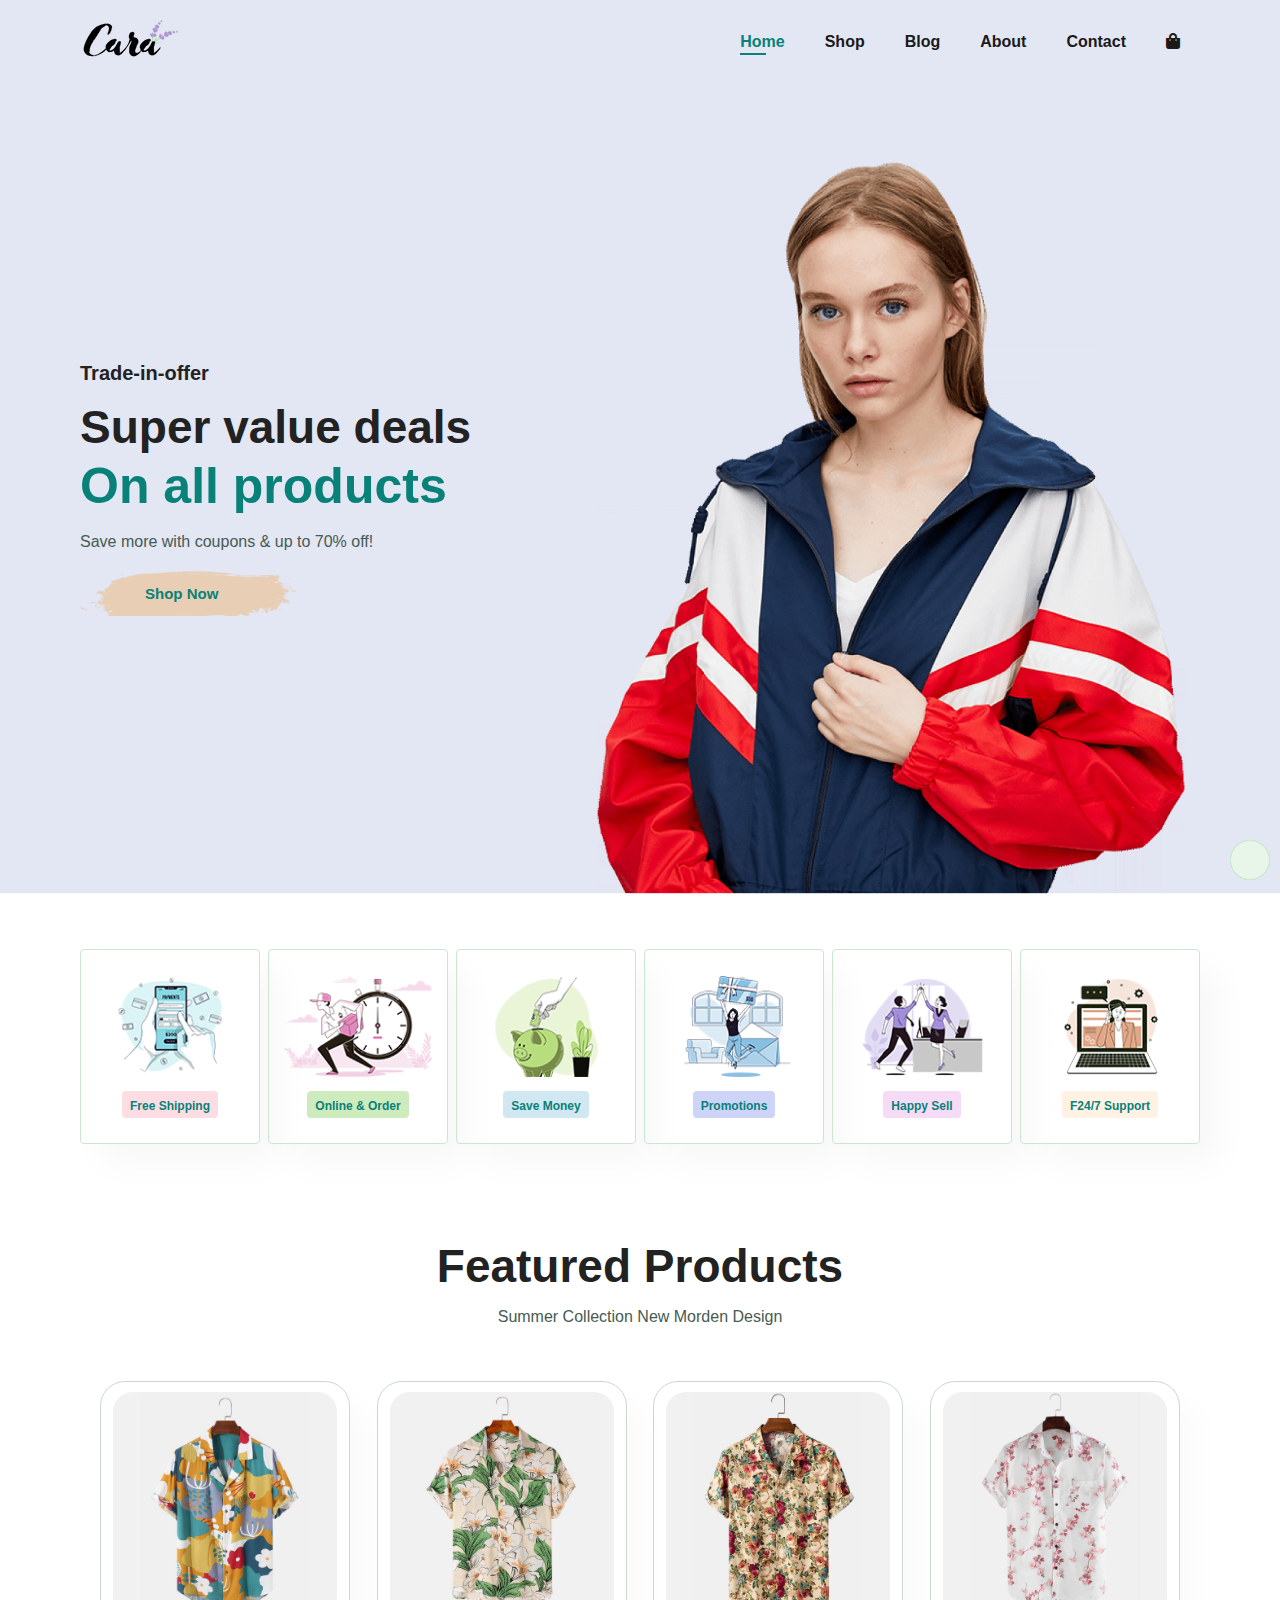
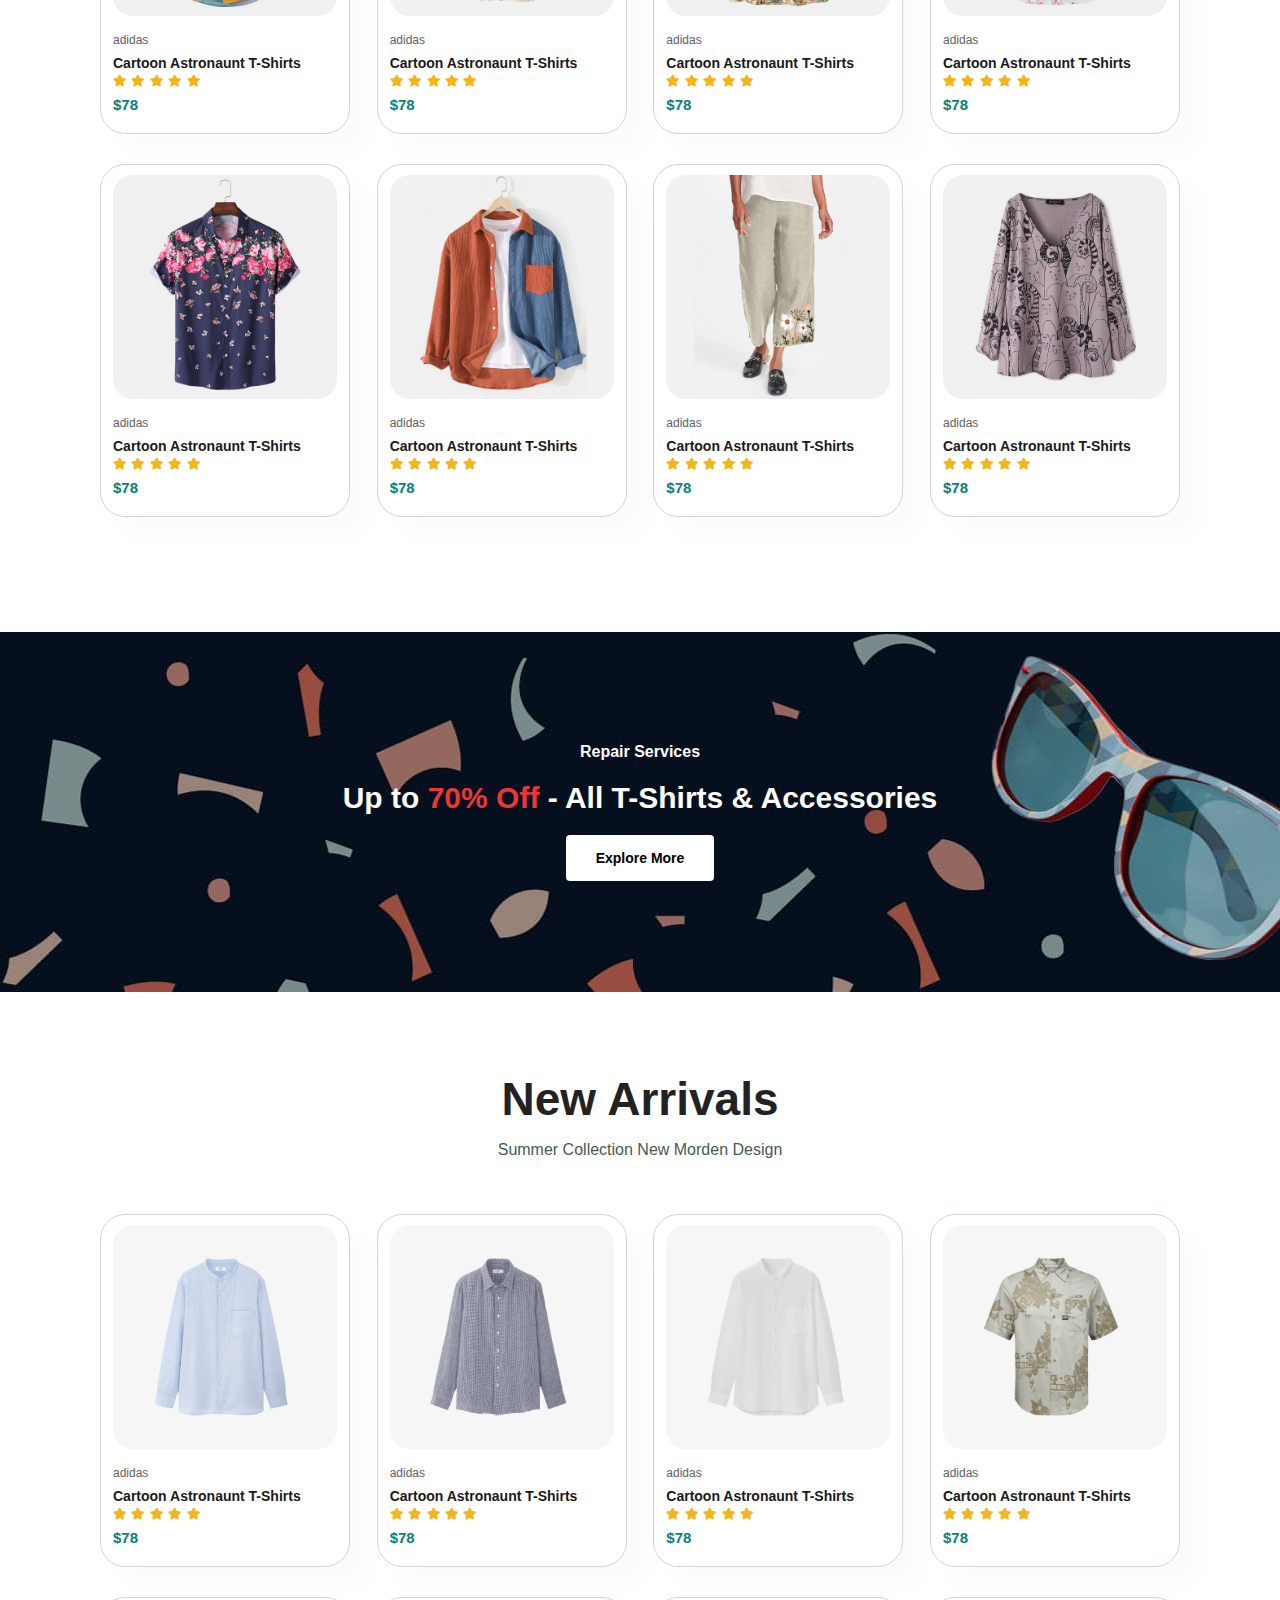
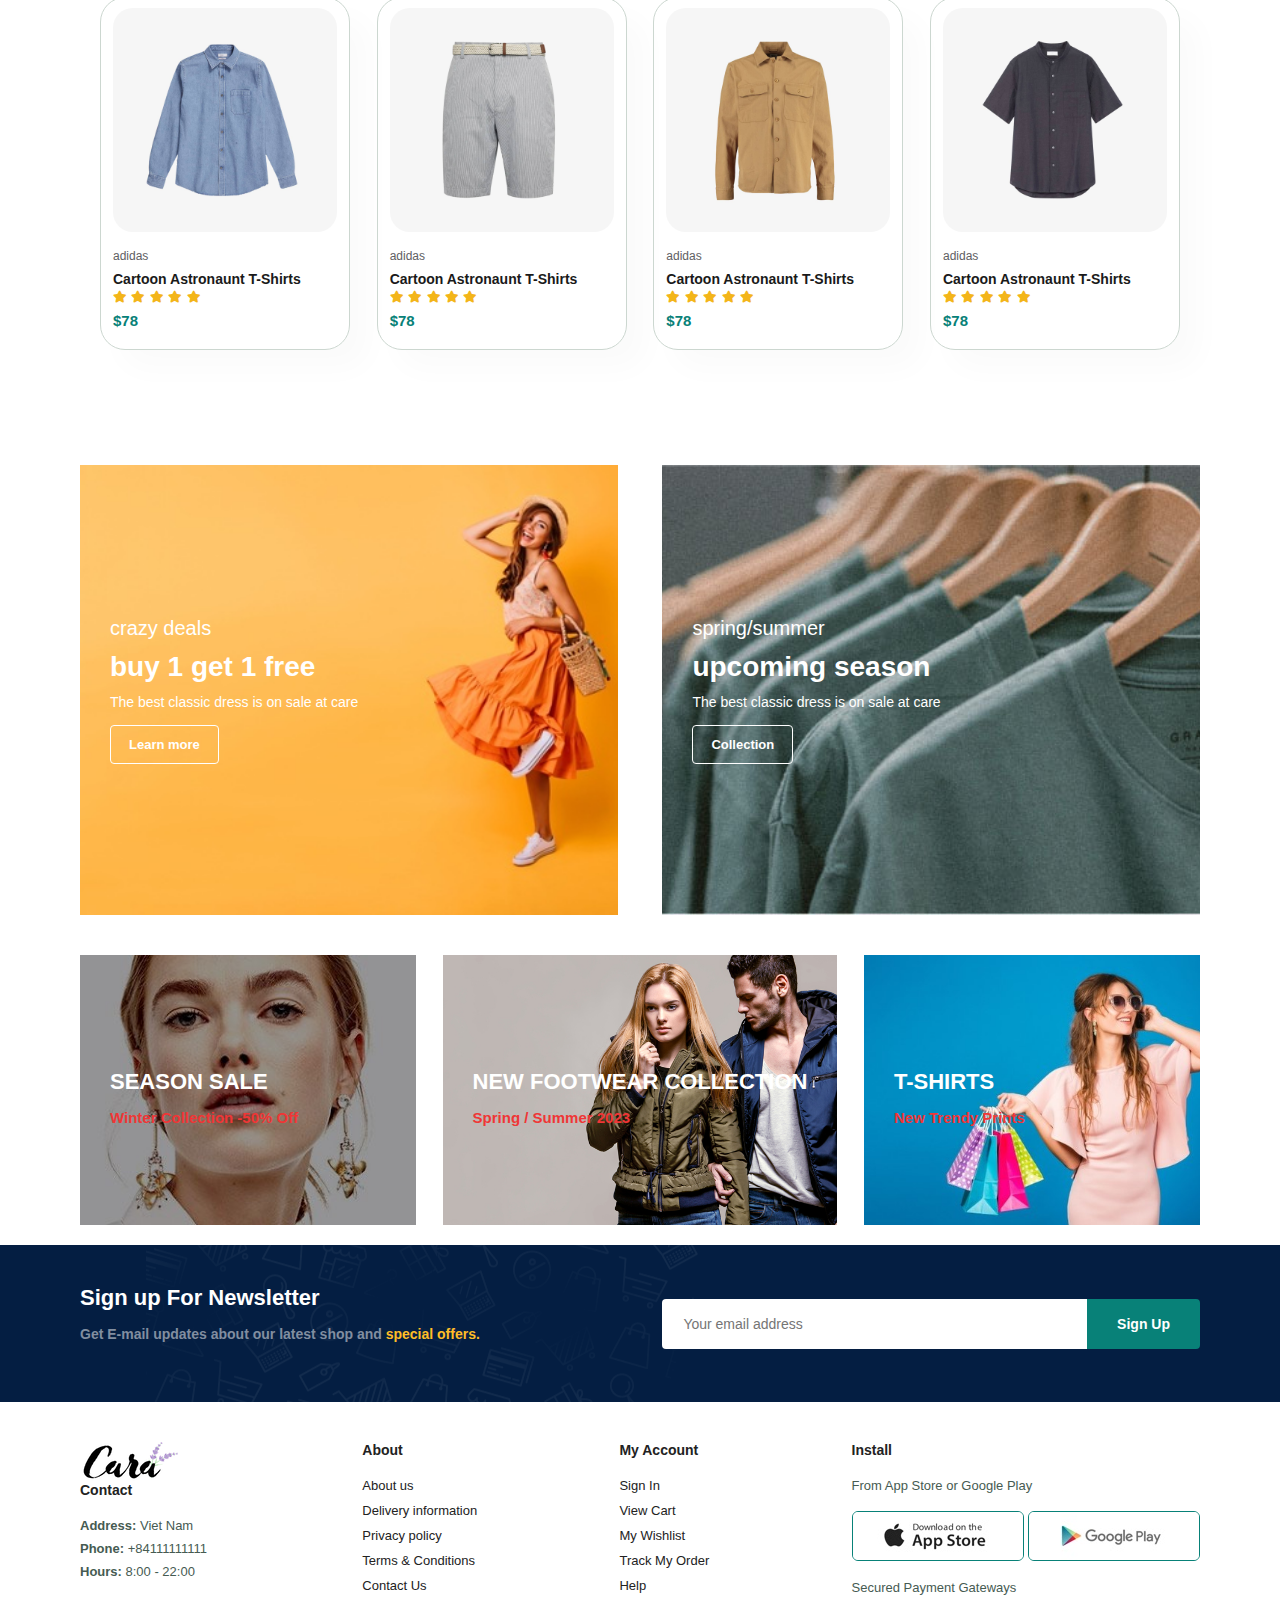
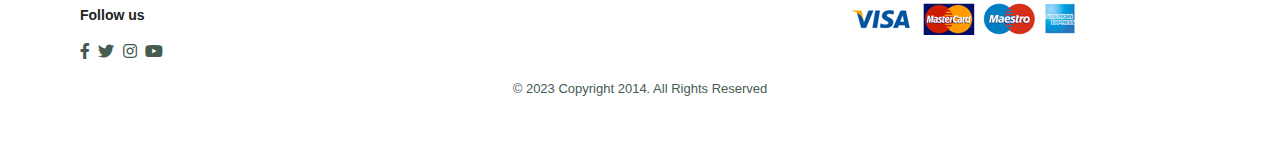
<file: index.html>
<!DOCTYPE html>
<html lang="en">
  <head>
    <meta charset="UTF-8" />
    <meta name="viewport" content="width=device-width, initial-scale=1.0" />
    <link
      rel="stylesheet"
      href="https://use.fontawesome.com/releases/v5.15.4/css/all.css"
    />
    <link rel="stylesheet" href="style.css" />
    <title>Ecommerce Website</title>
  </head>
  <body>
    <section id="header">
      <a href="#"><img src="./img/logo.png" alt="logo" class="logo" /></a>
      <div>
        <ul id="navbar">
          <li><a href="index.html" class="active">Home</a></li>
          <li><a href="shop.html">Shop</a></li>
          <li><a href="blog.html">Blog</a></li>
          <li><a href="about.html">About</a></li>
          <li><a href="contact.html">Contact</a></li>
          <li>
            <a href="cart.html" id = lg-bag><i class="fas fa-shopping-bag"></i></a>
          </li>
          <a href="#" id="closenav"><i class="fas fa-times"></i></a>
        </ul>
        <div id="mobile">
          <a href="cart.html"><i class="fas fa-shopping-bag"></i></a>
          <i id="bar" class="fas fa-outdent"></i>
        </div>
      </div>
    </section>

    <section id="hero">
      <h4>Trade-in-offer</h4>
      <h2>Super value deals</h2>
      <h1>On all products</h1>
      <p>Save more with coupons & up to 70% off!</p>
      <button>Shop Now</button>
    </section>

    <section id="feature" class="section-p1">
      <div class="fe-box">
        <img src="img/features/f1.png" alt="" />
        <h6>Free Shipping</h6>
      </div>
      <div class="fe-box">
        <img src="img/features/f2.png" alt="" />
        <h6>Online & Order</h6>
      </div>
      <div class="fe-box">
        <img src="img/features/f3.png" alt="" />
        <h6>Save Money</h6>
      </div>
      <div class="fe-box">
        <img src="img/features/f4.png" alt="" />
        <h6>Promotions</h6>
      </div>
      <div class="fe-box">
        <img src="img/features/f5.png" alt="" />
        <h6>Happy Sell</h6>
      </div>
      <div class="fe-box">
        <img src="img/features/f6.png" alt="" />
        <h6>F24/7 Support</h6>
      </div>
    </section>

    <section id="product1" class="section-p1">
      <h2>Featured Products</h2>
      <p>Summer Collection New Morden Design</p>
      <div class="pro-container">
        <div class="pro">
          <img src="img/products/f1.jpg" alt="" />
          <div class="des">
            <span>adidas</span>
            <h5>Cartoon Astronaunt T-Shirts</h5>
            <div class="star">
              <i class="fas fa-star"></i>
              <i class="fas fa-star"></i>
              <i class="fas fa-star"></i>
              <i class="fas fa-star"></i>
              <i class="fas fa-star"></i>
            </div>
            <h4>$78</h4>
          </div>
          <a href="#"><i class="fas fa-shopping-cart cart"></i></a>
        </div>
        <div class="pro">
          <img src="img/products/f2.jpg" alt="" />
          <div class="des">
            <span>adidas</span>
            <h5>Cartoon Astronaunt T-Shirts</h5>
            <div class="star">
              <i class="fas fa-star"></i>
              <i class="fas fa-star"></i>
              <i class="fas fa-star"></i>
              <i class="fas fa-star"></i>
              <i class="fas fa-star"></i>
            </div>
            <h4>$78</h4>
          </div>
          <a href="#"><i class="fas fa-shopping-cart cart"></i></a>
        </div>
        <div class="pro">
          <img src="img/products/f3.jpg" alt="" />
          <div class="des">
            <span>adidas</span>
            <h5>Cartoon Astronaunt T-Shirts</h5>
            <div class="star">
              <i class="fas fa-star"></i>
              <i class="fas fa-star"></i>
              <i class="fas fa-star"></i>
              <i class="fas fa-star"></i>
              <i class="fas fa-star"></i>
            </div>
            <h4>$78</h4>
          </div>
          <a href="#"><i class="fas fa-shopping-cart cart"></i></a>
        </div>
        <div class="pro">
          <img src="img/products/f4.jpg" alt="" />
          <div class="des">
            <span>adidas</span>
            <h5>Cartoon Astronaunt T-Shirts</h5>
            <div class="star">
              <i class="fas fa-star"></i>
              <i class="fas fa-star"></i>
              <i class="fas fa-star"></i>
              <i class="fas fa-star"></i>
              <i class="fas fa-star"></i>
            </div>
            <h4>$78</h4>
          </div>
          <a href="#"><i class="fas fa-shopping-cart cart"></i></a>
        </div>
        <div class="pro">
          <img src="img/products/f5.jpg" alt="" />
          <div class="des">
            <span>adidas</span>
            <h5>Cartoon Astronaunt T-Shirts</h5>
            <div class="star">
              <i class="fas fa-star"></i>
              <i class="fas fa-star"></i>
              <i class="fas fa-star"></i>
              <i class="fas fa-star"></i>
              <i class="fas fa-star"></i>
            </div>
            <h4>$78</h4>
          </div>
          <a href="#"><i class="fas fa-shopping-cart cart"></i></a>
        </div>
        <div class="pro">
          <img src="img/products/f6.jpg" alt="" />
          <div class="des">
            <span>adidas</span>
            <h5>Cartoon Astronaunt T-Shirts</h5>
            <div class="star">
              <i class="fas fa-star"></i>
              <i class="fas fa-star"></i>
              <i class="fas fa-star"></i>
              <i class="fas fa-star"></i>
              <i class="fas fa-star"></i>
            </div>
            <h4>$78</h4>
          </div>
          <a href="#"><i class="fas fa-shopping-cart cart"></i></a>
        </div>
        <div class="pro">
          <img src="img/products/f7.jpg" alt="" />
          <div class="des">
            <span>adidas</span>
            <h5>Cartoon Astronaunt T-Shirts</h5>
            <div class="star">
              <i class="fas fa-star"></i>
              <i class="fas fa-star"></i>
              <i class="fas fa-star"></i>
              <i class="fas fa-star"></i>
              <i class="fas fa-star"></i>
            </div>
            <h4>$78</h4>
          </div>
          <a href="#"><i class="fas fa-shopping-cart cart"></i></a>
        </div>
        <div class="pro">
          <img src="img/products/f8.jpg" alt="" />
          <div class="des">
            <span>adidas</span>
            <h5>Cartoon Astronaunt T-Shirts</h5>
            <div class="star">
              <i class="fas fa-star"></i>
              <i class="fas fa-star"></i>
              <i class="fas fa-star"></i>
              <i class="fas fa-star"></i>
              <i class="fas fa-star"></i>
            </div>
            <h4>$78</h4>
          </div>
          <a href="#"><i class="fas fa-shopping-cart cart"></i></a>
        </div>
      </div>
    </section>

    <section id="banner" class="section-m1">
      <h4>Repair Services</h4>
      <h2>Up to <span>70% Off</span> - All T-Shirts & Accessories</h2>
      <button class="normal">Explore More</button>
    </section>

    <section id="product1" class="section-p1">
      <h2>New Arrivals</h2>
      <p>Summer Collection New Morden Design</p>
      <div class="pro-container">
        <div class="pro">
          <img src="img/products/n1.jpg" alt="" />
          <div class="des">
            <span>adidas</span>
            <h5>Cartoon Astronaunt T-Shirts</h5>
            <div class="star">
              <i class="fas fa-star"></i>
              <i class="fas fa-star"></i>
              <i class="fas fa-star"></i>
              <i class="fas fa-star"></i>
              <i class="fas fa-star"></i>
            </div>
            <h4>$78</h4>
          </div>
          <a href="#"><i class="fas fa-shopping-cart cart"></i></a>
        </div>
        <div class="pro">
          <img src="img/products/n2.jpg" alt="" />
          <div class="des">
            <span>adidas</span>
            <h5>Cartoon Astronaunt T-Shirts</h5>
            <div class="star">
              <i class="fas fa-star"></i>
              <i class="fas fa-star"></i>
              <i class="fas fa-star"></i>
              <i class="fas fa-star"></i>
              <i class="fas fa-star"></i>
            </div>
            <h4>$78</h4>
          </div>
          <a href="#"><i class="fas fa-shopping-cart cart"></i></a>
        </div>
        <div class="pro">
          <img src="img/products/n3.jpg" alt="" />
          <div class="des">
            <span>adidas</span>
            <h5>Cartoon Astronaunt T-Shirts</h5>
            <div class="star">
              <i class="fas fa-star"></i>
              <i class="fas fa-star"></i>
              <i class="fas fa-star"></i>
              <i class="fas fa-star"></i>
              <i class="fas fa-star"></i>
            </div>
            <h4>$78</h4>
          </div>
          <a href="#"><i class="fas fa-shopping-cart cart"></i></a>
        </div>
        <div class="pro">
          <img src="img/products/n4.jpg" alt="" />
          <div class="des">
            <span>adidas</span>
            <h5>Cartoon Astronaunt T-Shirts</h5>
            <div class="star">
              <i class="fas fa-star"></i>
              <i class="fas fa-star"></i>
              <i class="fas fa-star"></i>
              <i class="fas fa-star"></i>
              <i class="fas fa-star"></i>
            </div>
            <h4>$78</h4>
          </div>
          <a href="#"><i class="fas fa-shopping-cart cart"></i></a>
        </div>
        <div class="pro">
          <img src="img/products/n5.jpg" alt="" />
          <div class="des">
            <span>adidas</span>
            <h5>Cartoon Astronaunt T-Shirts</h5>
            <div class="star">
              <i class="fas fa-star"></i>
              <i class="fas fa-star"></i>
              <i class="fas fa-star"></i>
              <i class="fas fa-star"></i>
              <i class="fas fa-star"></i>
            </div>
            <h4>$78</h4>
          </div>
          <a href="#"><i class="fas fa-shopping-cart cart"></i></a>
        </div>
        <div class="pro">
          <img src="img/products/n6.jpg" alt="" />
          <div class="des">
            <span>adidas</span>
            <h5>Cartoon Astronaunt T-Shirts</h5>
            <div class="star">
              <i class="fas fa-star"></i>
              <i class="fas fa-star"></i>
              <i class="fas fa-star"></i>
              <i class="fas fa-star"></i>
              <i class="fas fa-star"></i>
            </div>
            <h4>$78</h4>
          </div>
          <a href="#"><i class="fas fa-shopping-cart cart"></i></a>
        </div>
        <div class="pro">
          <img src="img/products/n7.jpg" alt="" />
          <div class="des">
            <span>adidas</span>
            <h5>Cartoon Astronaunt T-Shirts</h5>
            <div class="star">
              <i class="fas fa-star"></i>
              <i class="fas fa-star"></i>
              <i class="fas fa-star"></i>
              <i class="fas fa-star"></i>
              <i class="fas fa-star"></i>
            </div>
            <h4>$78</h4>
          </div>
          <a href="#"><i class="fas fa-shopping-cart cart"></i></a>
        </div>
        <div class="pro">
          <img src="img/products/n8.jpg" alt="" />
          <div class="des">
            <span>adidas</span>
            <h5>Cartoon Astronaunt T-Shirts</h5>
            <div class="star">
              <i class="fas fa-star"></i>
              <i class="fas fa-star"></i>
              <i class="fas fa-star"></i>
              <i class="fas fa-star"></i>
              <i class="fas fa-star"></i>
            </div>
            <h4>$78</h4>
          </div>
          <a href="#"><i class="fas fa-shopping-cart cart"></i></a>
        </div>
      </div>
    </section>

    <section id="sm-banner" class="section-p1">
      <div class="banner-box">
        <h4>crazy deals</h4>
        <h2>buy 1 get 1 free</h2>
        <span>The best classic dress is on sale at care</span>
        <button class="white">Learn more</button>
      </div>
      <div class="banner-box banner-box2">
        <h4>spring/summer</h4>
        <h2>upcoming season</h2>
        <span>The best classic dress is on sale at care</span>
        <button class="white">Collection</button>
      </div>
    </section>

    <section id="banner3">
      <div class="banner-box">
        <h2>SEASON SALE</h2>
        <h3>Winter Collection -50% Off</h3>
      </div>
      <div class="banner-box banner-box2">
        <h2>NEW FOOTWEAR COLLECTION</h2>
        <h3>Spring / Summer 2023</h3>
      </div>
      <div class="banner-box banner-box3">
        <h2>T-SHIRTS</h2>
        <h3>New Trendy Prints</h3>
      </div>
    </section>

    <section id="newsletter" class="section-p1">
      <div class="newstext">
        <h4>Sign up For Newsletter</h4>
        <p>
          Get E-mail updates about our latest shop and
          <span>special offers.</span>
        </p>
      </div>
      <div class="form">
        <input type="text" placeholder="Your email address" />
        <button class="normal">Sign Up</button>
      </div>
    </section>

    <footer class="section-p1">
      <div class="col">
        <img src="img/logo.png" alt="" class="logo" />
        <h4>Contact</h4>
        <p><strong>Address: </strong> Viet Nam</p>
        <p><strong>Phone: </strong> +84111111111</p>
        <p><strong>Hours: </strong> 8:00 - 22:00</p>
        <div class="follow">
          <h4>Follow us</h4>
          <div class="icon">
            <i class="fab fa-facebook-f"></i>
            <i class="fab fa-twitter"></i>
            <i class="fab fa-instagram"></i>
            <i class="fab fa-youtube"></i>
          </div>
        </div>
      </div>
      <div class="col">
        <h4>About</h4>
        <a href="#">About us</a>
        <a href="#">Delivery information</a>
        <a href="#">Privacy policy</a>
        <a href="#">Terms & Conditions</a>
        <a href="#">Contact Us</a>
      </div>
      <div class="col">
        <h4>My Account</h4>
        <a href="#">Sign In</a>
        <a href="#">View Cart</a>
        <a href="#">My Wishlist</a>
        <a href="#">Track My Order</a>
        <a href="#">Help</a>
      </div>
      <div class="col install">
        <h4>Install</h4>
        <p>From App Store or Google Play</p>
        <div class="row">
          <img src="img/pay/app.jpg" alt="" />
          <img src="img/pay/play.jpg" alt="" />
        </div>
        <p>Secured Payment Gateways</p>
        <img src="img/pay/pay.png" alt="" />
      </div>
      <div class="copyright">
        <p>&copy 2023 Copyright 2014. All Rights Reserved</p>
      </div>
    </footer>
    <script src="script.js"></script>
  </body>
</html>
</file>
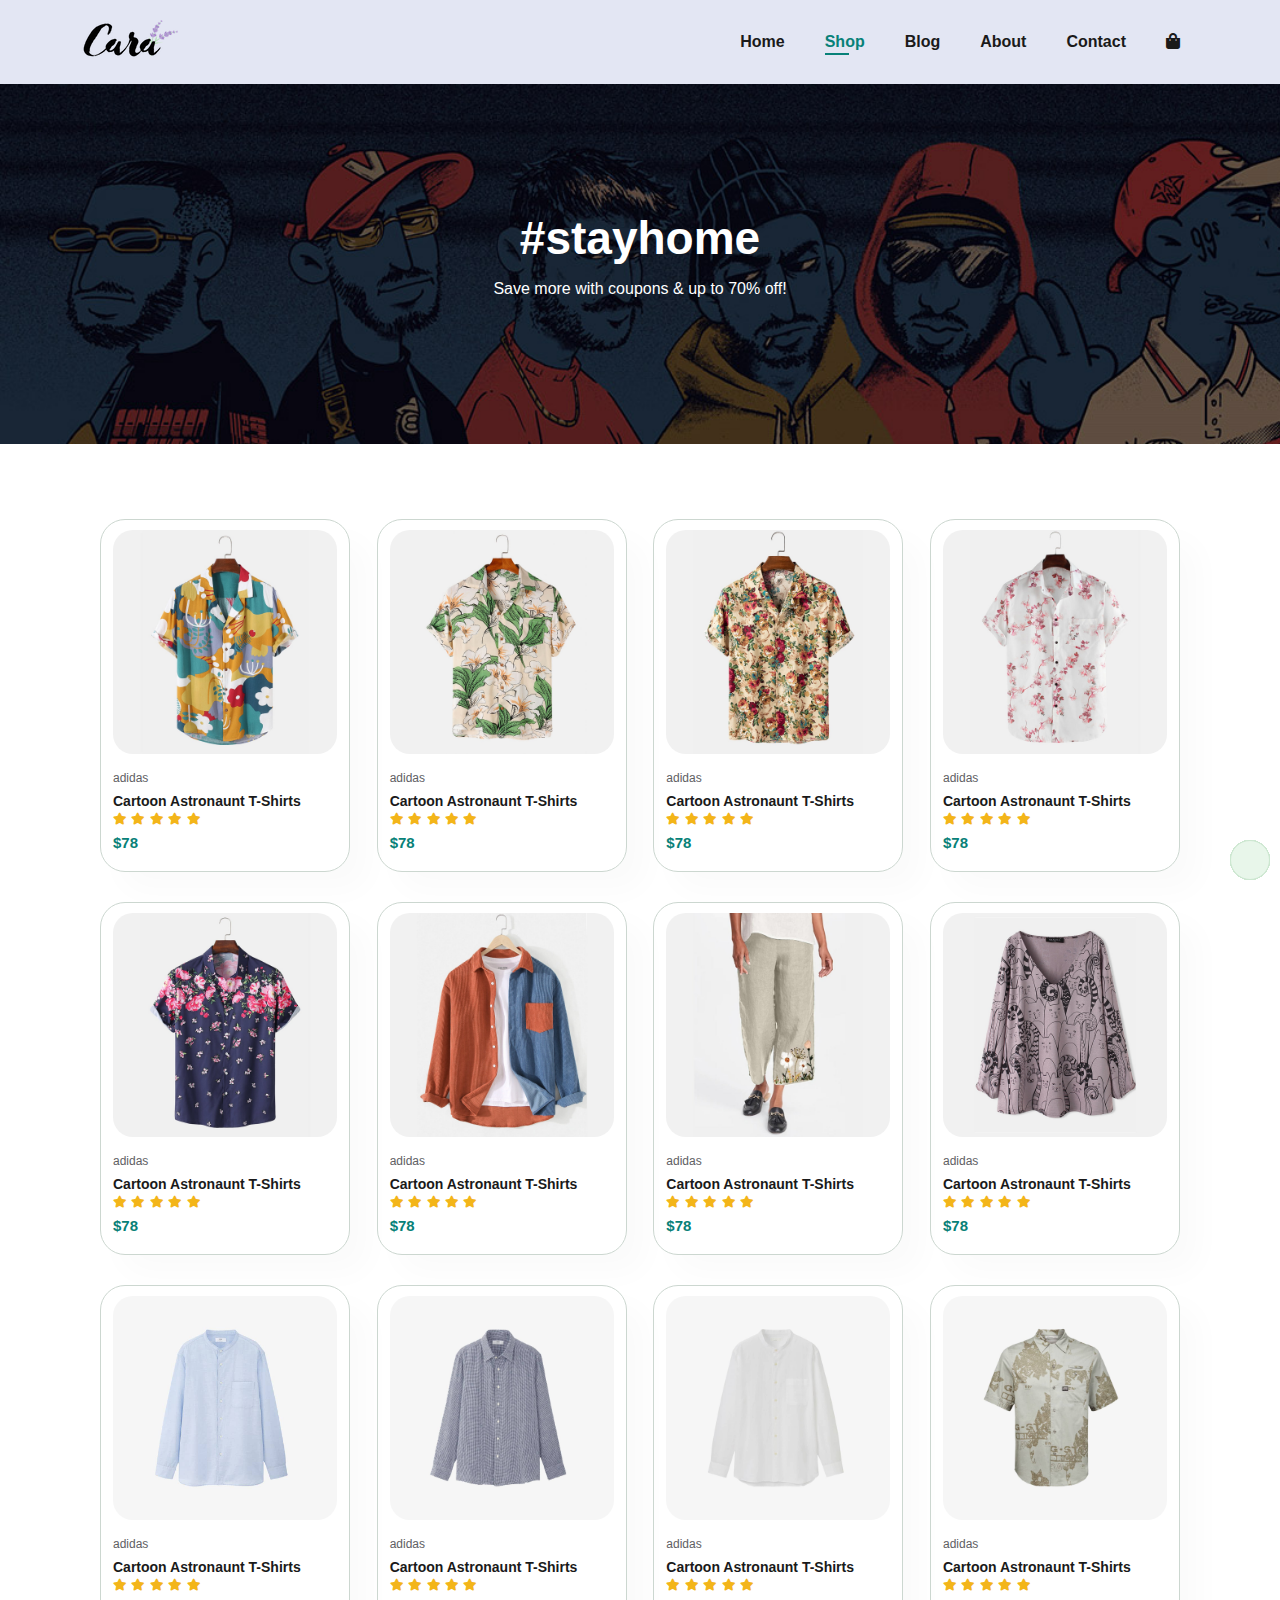
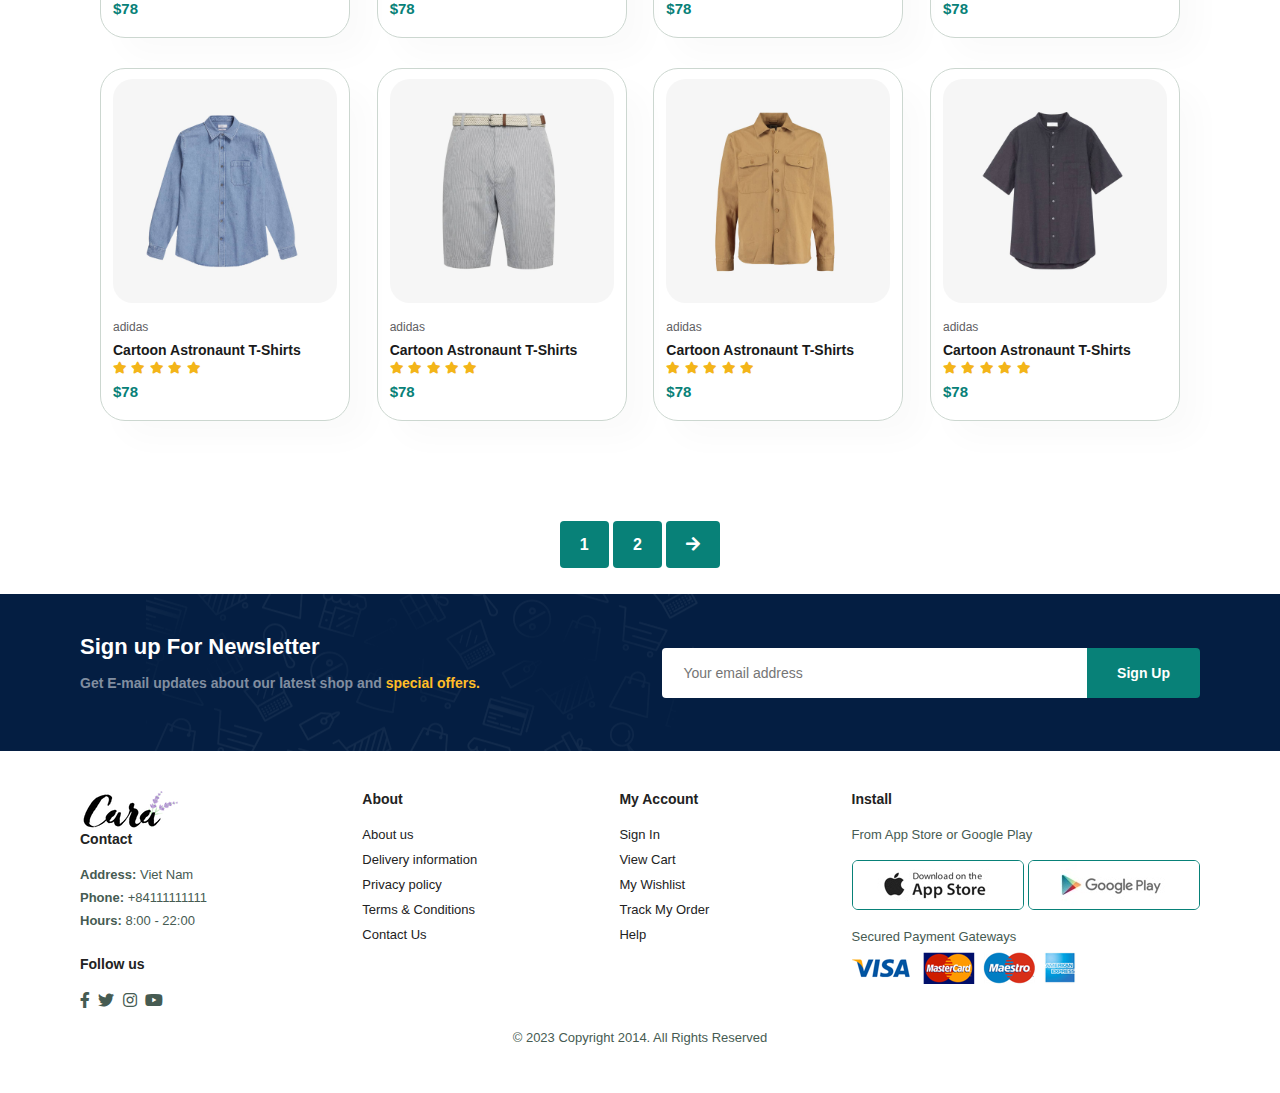
<file: shop.html>
<!DOCTYPE html>
<html lang="en">
  <head>
    <meta charset="UTF-8" />
    <meta name="viewport" content="width=device-width, initial-scale=1.0" />
    <link rel="stylesheet" href="https://pro.fontawesome.com/releases/v5.10.0/css/all.css" />
    <link rel="stylesheet" href="style.css" />
    <title>Ecommerce Website</title>
  </head>
  <body>
    <section id="header">
      <a href="#"><img src="./img/logo.png" alt="logo" class="logo" /></a>
      <div>
        <ul id="navbar">
          <li><a href="index.html">Home</a></li>
          <li><a href="shop.html" class="active">Shop</a></li>
          <li><a href="blog.html">Blog</a></li>
          <li><a href="about.html">About</a></li>
          <li><a href="contact.html">Contact</a></li>
          <li>
            <a href="cart.html" id="lg-bag"
              ><i class="fas fa-shopping-bag"></i
            ></a>
          </li>
          <a href="#" id="closenav"><i class="fas fa-times"></i></a>
        </ul>
        <div id="mobile">
          <a href="cart.html"><i class="fas fa-shopping-bag"></i></a>
          <i id="bar" class="fas fa-outdent"></i>
        </div>
      </div>
    </section>

    <section id="page-header">
      <h2>#stayhome</h2>
      <p>Save more with coupons & up to 70% off!</p>
    </section>

    <section id="product1" class="section-p1">
      <div class="pro-container">
        <div class="pro">
          <img src="img/products/f1.jpg" alt="" />
          <div class="des">
            <span>adidas</span>
            <h5>Cartoon Astronaunt T-Shirts</h5>
            <div class="star">
              <i class="fas fa-star"></i>
              <i class="fas fa-star"></i>
              <i class="fas fa-star"></i>
              <i class="fas fa-star"></i>
              <i class="fas fa-star"></i>
            </div>
            <h4>$78</h4>
          </div>
          <a href="#"><i class="fas fa-shopping-cart cart"></i></a>
        </div>
        <div class="pro">
          <img src="img/products/f2.jpg" alt="" />
          <div class="des">
            <span>adidas</span>
            <h5>Cartoon Astronaunt T-Shirts</h5>
            <div class="star">
              <i class="fas fa-star"></i>
              <i class="fas fa-star"></i>
              <i class="fas fa-star"></i>
              <i class="fas fa-star"></i>
              <i class="fas fa-star"></i>
            </div>
            <h4>$78</h4>
          </div>
          <a href="#"><i class="fas fa-shopping-cart cart"></i></a>
        </div>
        <div class="pro">
          <img src="img/products/f3.jpg" alt="" />
          <div class="des">
            <span>adidas</span>
            <h5>Cartoon Astronaunt T-Shirts</h5>
            <div class="star">
              <i class="fas fa-star"></i>
              <i class="fas fa-star"></i>
              <i class="fas fa-star"></i>
              <i class="fas fa-star"></i>
              <i class="fas fa-star"></i>
            </div>
            <h4>$78</h4>
          </div>
          <a href="#"><i class="fas fa-shopping-cart cart"></i></a>
        </div>
        <div class="pro">
          <img src="img/products/f4.jpg" alt="" />
          <div class="des">
            <span>adidas</span>
            <h5>Cartoon Astronaunt T-Shirts</h5>
            <div class="star">
              <i class="fas fa-star"></i>
              <i class="fas fa-star"></i>
              <i class="fas fa-star"></i>
              <i class="fas fa-star"></i>
              <i class="fas fa-star"></i>
            </div>
            <h4>$78</h4>
          </div>
          <a href="#"><i class="fas fa-shopping-cart cart"></i></a>
        </div>
        <div class="pro">
          <img src="img/products/f5.jpg" alt="" />
          <div class="des">
            <span>adidas</span>
            <h5>Cartoon Astronaunt T-Shirts</h5>
            <div class="star">
              <i class="fas fa-star"></i>
              <i class="fas fa-star"></i>
              <i class="fas fa-star"></i>
              <i class="fas fa-star"></i>
              <i class="fas fa-star"></i>
            </div>
            <h4>$78</h4>
          </div>
          <a href="#"><i class="fas fa-shopping-cart cart"></i></a>
        </div>
        <div class="pro">
          <img src="img/products/f6.jpg" alt="" />
          <div class="des">
            <span>adidas</span>
            <h5>Cartoon Astronaunt T-Shirts</h5>
            <div class="star">
              <i class="fas fa-star"></i>
              <i class="fas fa-star"></i>
              <i class="fas fa-star"></i>
              <i class="fas fa-star"></i>
              <i class="fas fa-star"></i>
            </div>
            <h4>$78</h4>
          </div>
          <a href="#"><i class="fas fa-shopping-cart cart"></i></a>
        </div>
        <div class="pro">
          <img src="img/products/f7.jpg" alt="" />
          <div class="des">
            <span>adidas</span>
            <h5>Cartoon Astronaunt T-Shirts</h5>
            <div class="star">
              <i class="fas fa-star"></i>
              <i class="fas fa-star"></i>
              <i class="fas fa-star"></i>
              <i class="fas fa-star"></i>
              <i class="fas fa-star"></i>
            </div>
            <h4>$78</h4>
          </div>
          <a href="#"><i class="fas fa-shopping-cart cart"></i></a>
        </div>
        <div class="pro">
          <img src="img/products/f8.jpg" alt="" />
          <div class="des">
            <span>adidas</span>
            <h5>Cartoon Astronaunt T-Shirts</h5>
            <div class="star">
              <i class="fas fa-star"></i>
              <i class="fas fa-star"></i>
              <i class="fas fa-star"></i>
              <i class="fas fa-star"></i>
              <i class="fas fa-star"></i>
            </div>
            <h4>$78</h4>
          </div>
          <a href="#"><i class="fas fa-shopping-cart cart"></i></a>
        </div>

        <div class="pro">
          <img src="img/products/n1.jpg" alt="" />
          <div class="des">
            <span>adidas</span>
            <h5>Cartoon Astronaunt T-Shirts</h5>
            <div class="star">
              <i class="fas fa-star"></i>
              <i class="fas fa-star"></i>
              <i class="fas fa-star"></i>
              <i class="fas fa-star"></i>
              <i class="fas fa-star"></i>
            </div>
            <h4>$78</h4>
          </div>
          <a href="#"><i class="fas fa-shopping-cart cart"></i></a>
        </div>
        <div class="pro">
          <img src="img/products/n2.jpg" alt="" />
          <div class="des">
            <span>adidas</span>
            <h5>Cartoon Astronaunt T-Shirts</h5>
            <div class="star">
              <i class="fas fa-star"></i>
              <i class="fas fa-star"></i>
              <i class="fas fa-star"></i>
              <i class="fas fa-star"></i>
              <i class="fas fa-star"></i>
            </div>
            <h4>$78</h4>
          </div>
          <a href="#"><i class="fas fa-shopping-cart cart"></i></a>
        </div>
        <div class="pro">
          <img src="img/products/n3.jpg" alt="" />
          <div class="des">
            <span>adidas</span>
            <h5>Cartoon Astronaunt T-Shirts</h5>
            <div class="star">
              <i class="fas fa-star"></i>
              <i class="fas fa-star"></i>
              <i class="fas fa-star"></i>
              <i class="fas fa-star"></i>
              <i class="fas fa-star"></i>
            </div>
            <h4>$78</h4>
          </div>
          <a href="#"><i class="fas fa-shopping-cart cart"></i></a>
        </div>
        <div class="pro">
          <img src="img/products/n4.jpg" alt="" />
          <div class="des">
            <span>adidas</span>
            <h5>Cartoon Astronaunt T-Shirts</h5>
            <div class="star">
              <i class="fas fa-star"></i>
              <i class="fas fa-star"></i>
              <i class="fas fa-star"></i>
              <i class="fas fa-star"></i>
              <i class="fas fa-star"></i>
            </div>
            <h4>$78</h4>
          </div>
          <a href="#"><i class="fas fa-shopping-cart cart"></i></a>
        </div>
        <div class="pro">
          <img src="img/products/n5.jpg" alt="" />
          <div class="des">
            <span>adidas</span>
            <h5>Cartoon Astronaunt T-Shirts</h5>
            <div class="star">
              <i class="fas fa-star"></i>
              <i class="fas fa-star"></i>
              <i class="fas fa-star"></i>
              <i class="fas fa-star"></i>
              <i class="fas fa-star"></i>
            </div>
            <h4>$78</h4>
          </div>
          <a href="#"><i class="fas fa-shopping-cart cart"></i></a>
        </div>
        <div class="pro">
          <img src="img/products/n6.jpg" alt="" />
          <div class="des">
            <span>adidas</span>
            <h5>Cartoon Astronaunt T-Shirts</h5>
            <div class="star">
              <i class="fas fa-star"></i>
              <i class="fas fa-star"></i>
              <i class="fas fa-star"></i>
              <i class="fas fa-star"></i>
              <i class="fas fa-star"></i>
            </div>
            <h4>$78</h4>
          </div>
          <a href="#"><i class="fas fa-shopping-cart cart"></i></a>
        </div>
        <div class="pro">
          <img src="img/products/n7.jpg" alt="" />
          <div class="des">
            <span>adidas</span>
            <h5>Cartoon Astronaunt T-Shirts</h5>
            <div class="star">
              <i class="fas fa-star"></i>
              <i class="fas fa-star"></i>
              <i class="fas fa-star"></i>
              <i class="fas fa-star"></i>
              <i class="fas fa-star"></i>
            </div>
            <h4>$78</h4>
          </div>
          <a href="#"><i class="fas fa-shopping-cart cart"></i></a>
        </div>
        <div class="pro">
          <img src="img/products/n8.jpg" alt="" />
          <div class="des">
            <span>adidas</span>
            <h5>Cartoon Astronaunt T-Shirts</h5>
            <div class="star">
              <i class="fas fa-star"></i>
              <i class="fas fa-star"></i>
              <i class="fas fa-star"></i>
              <i class="fas fa-star"></i>
              <i class="fas fa-star"></i>
            </div>
            <h4>$78</h4>
          </div>
          <a href="#"><i class="fas fa-shopping-cart cart"></i></a>
        </div>
      </div>
    </section>
    <section id="pagination" class="section-p1">
      <a href="#">1</a>
      <a href="#">2</a>
      <a href="#"><i class="fas fa-arrow-right"></i></a>
    </section>
    <section id="newsletter" class="section-p1">
      <div class="newstext">
        <h4>Sign up For Newsletter</h4>
        <p>
          Get E-mail updates about our latest shop and
          <span>special offers.</span>
        </p>
      </div>
      <div class="form">
        <input type="text" placeholder="Your email address" />
        <button class="normal">Sign Up</button>
      </div>
    </section>

    <footer class="section-p1">
      <div class="col">
        <img src="img/logo.png" alt="" class="logo" />
        <h4>Contact</h4>
        <p><strong>Address: </strong> Viet Nam</p>
        <p><strong>Phone: </strong> +84111111111</p>
        <p><strong>Hours: </strong> 8:00 - 22:00</p>
        <div class="follow">
          <h4>Follow us</h4>
          <div class="icon">
            <i class="fab fa-facebook-f"></i>
            <i class="fab fa-twitter"></i>
            <i class="fab fa-instagram"></i>
            <i class="fab fa-youtube"></i>
          </div>
        </div>
      </div>
      <div class="col">
        <h4>About</h4>
        <a href="#">About us</a>
        <a href="#">Delivery information</a>
        <a href="#">Privacy policy</a>
        <a href="#">Terms & Conditions</a>
        <a href="#">Contact Us</a>
      </div>
      <div class="col">
        <h4>My Account</h4>
        <a href="#">Sign In</a>
        <a href="#">View Cart</a>
        <a href="#">My Wishlist</a>
        <a href="#">Track My Order</a>
        <a href="#">Help</a>
      </div>
      <div class="col install">
        <h4>Install</h4>
        <p>From App Store or Google Play</p>
        <div class="row">
          <img src="img/pay/app.jpg" alt="" />
          <img src="img/pay/play.jpg" alt="" />
        </div>
        <p>Secured Payment Gateways</p>
        <img src="img/pay/pay.png" alt="" />
      </div>
      <div class="copyright">
        <p>&copy 2023 Copyright 2014. All Rights Reserved</p>
      </div>
    </footer>
    <script src="script.js"></script>
  </body>
</html>
</file>
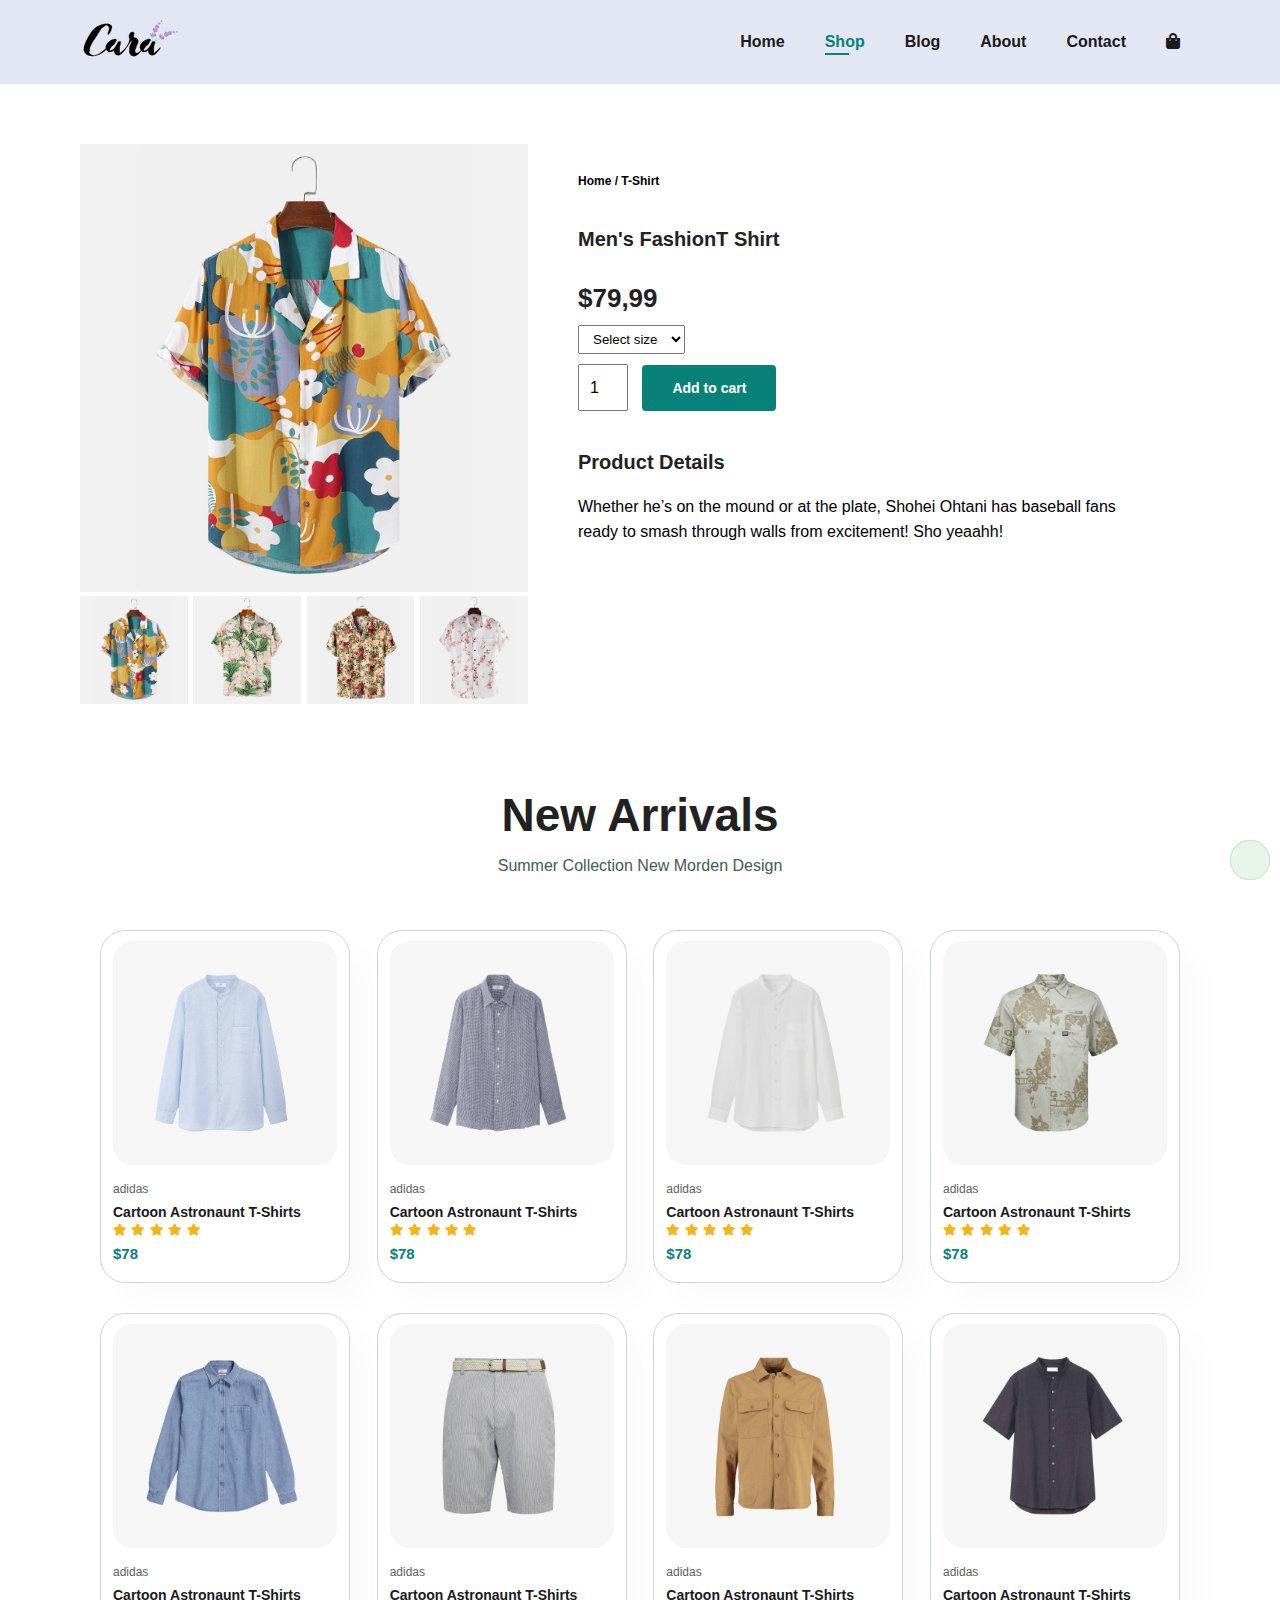
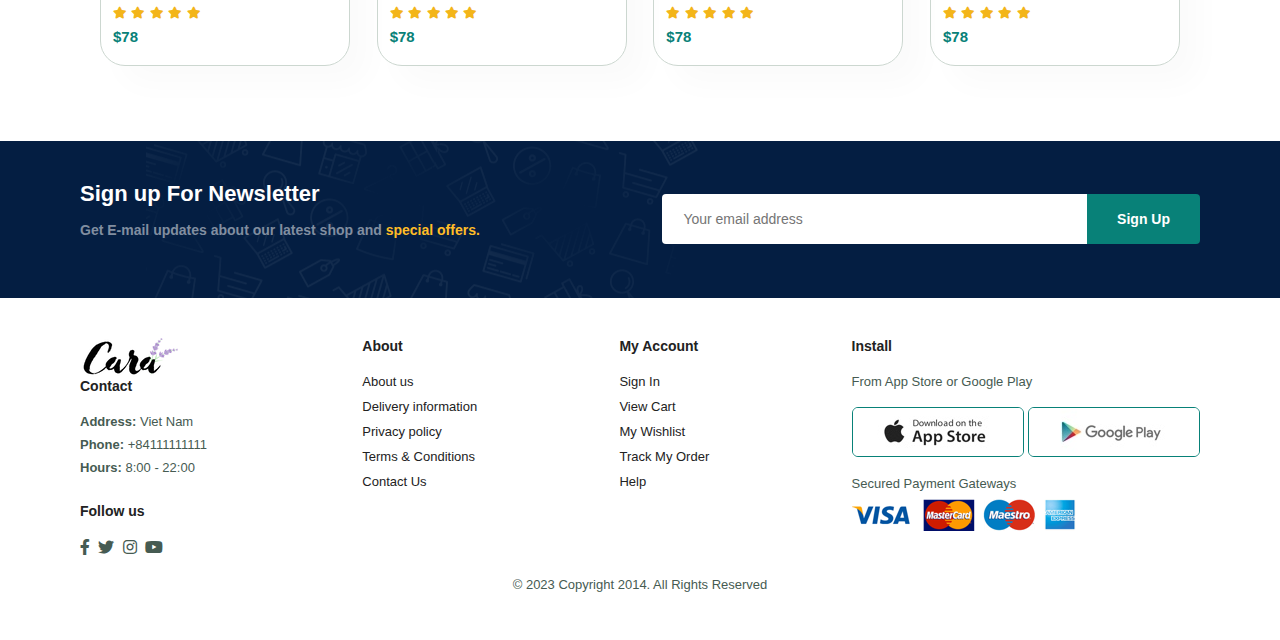
<file: sproduct.html>
<!DOCTYPE html>
<html lang="en">
  <head>
    <meta charset="UTF-8" />
    <meta name="viewport" content="width=device-width, initial-scale=1.0" />
    <link
      rel="stylesheet"
      href="https://pro.fontawesome.com/releases/v5.10.0/css/all.css"
    />
    <link rel="stylesheet" href="style.css" />
    <title>Ecommerce Website</title>
  </head>
  <body>
    <section id="header">
      <a href="#"><img src="./img/logo.png" alt="logo" class="logo" /></a>
      <div>
        <ul id="navbar">
          <li><a href="index.html">Home</a></li>
          <li><a href="shop.html" class="active">Shop</a></li>
          <li><a href="blog.html">Blog</a></li>
          <li><a href="about.html">About</a></li>
          <li><a href="contact.html">Contact</a></li>
          <li>
            <a href="cart.html" id="lg-bag"
              ><i class="fas fa-shopping-bag"></i
            ></a>
          </li>
          <a href="#" id="closenav"><i class="fas fa-times"></i></a>
        </ul>
        <div id="mobile">
          <a href="cart.html"><i class="fas fa-shopping-bag"></i></a>
          <i id="bar" class="fas fa-outdent"></i>
        </div>
      </div>
    </section>
    <section id="prodetails" class="section-p1">
      <div class="single-pro-image">
        <img src="img/products//f1.jpg" width id="mainImg" alt="" />
        <div class="small-img-group">
          <div class="small-img-col">
            <img src="img/products/f1.jpg" alt="" />
          </div>
          <div class="small-img-col">
            <img src="img/products/f2.jpg" alt="" />
          </div>
          <div class="small-img-col">
            <img src="img/products/f3.jpg" alt="" />
          </div>
          <div class="small-img-col">
            <img src="img/products/f4.jpg" alt="" />
          </div>
        </div>
      </div>
      <div class="single-pro-details">
        <h6>Home / T-Shirt</h6>
        <h4>Men's FashionT Shirt</h4>
        <h2>$79,99</h2>
        <select name="" id="">
          <option value="">Select size</option>
          <option value="">XL</option>
          <option value="">XXL</option>
          <option value="">L</option>
          <option value="">M</option>
          <option value="">SM</option>
        </select>
        <input type="number" value="1" />
        <button class="normal">Add to cart</button>
        <h4>Product Details</h4>
        <span
          >Whether he’s on the mound or at the plate, Shohei Ohtani has baseball
          fans ready to smash through walls from excitement! Sho yeaahh!</span
        >
      </div>
    </section>
    <section id="product1" class="section-p1">
      <h2>New Arrivals</h2>
      <p>Summer Collection New Morden Design</p>
      <div class="pro-container">
        <div class="pro">
          <img src="img/products/n1.jpg" alt="" />
          <div class="des">
            <span>adidas</span>
            <h5>Cartoon Astronaunt T-Shirts</h5>
            <div class="star">
              <i class="fas fa-star"></i>
              <i class="fas fa-star"></i>
              <i class="fas fa-star"></i>
              <i class="fas fa-star"></i>
              <i class="fas fa-star"></i>
            </div>
            <h4>$78</h4>
          </div>
          <a href="#"><i class="fas fa-shopping-cart cart"></i></a>
        </div>
        <div class="pro">
          <img src="img/products/n2.jpg" alt="" />
          <div class="des">
            <span>adidas</span>
            <h5>Cartoon Astronaunt T-Shirts</h5>
            <div class="star">
              <i class="fas fa-star"></i>
              <i class="fas fa-star"></i>
              <i class="fas fa-star"></i>
              <i class="fas fa-star"></i>
              <i class="fas fa-star"></i>
            </div>
            <h4>$78</h4>
          </div>
          <a href="#"><i class="fas fa-shopping-cart cart"></i></a>
        </div>
        <div class="pro">
          <img src="img/products/n3.jpg" alt="" />
          <div class="des">
            <span>adidas</span>
            <h5>Cartoon Astronaunt T-Shirts</h5>
            <div class="star">
              <i class="fas fa-star"></i>
              <i class="fas fa-star"></i>
              <i class="fas fa-star"></i>
              <i class="fas fa-star"></i>
              <i class="fas fa-star"></i>
            </div>
            <h4>$78</h4>
          </div>
          <a href="#"><i class="fas fa-shopping-cart cart"></i></a>
        </div>
        <div class="pro">
          <img src="img/products/n4.jpg" alt="" />
          <div class="des">
            <span>adidas</span>
            <h5>Cartoon Astronaunt T-Shirts</h5>
            <div class="star">
              <i class="fas fa-star"></i>
              <i class="fas fa-star"></i>
              <i class="fas fa-star"></i>
              <i class="fas fa-star"></i>
              <i class="fas fa-star"></i>
            </div>
            <h4>$78</h4>
          </div>
          <a href="#"><i class="fas fa-shopping-cart cart"></i></a>
        </div>
        <div class="pro">
          <img src="img/products/n5.jpg" alt="" />
          <div class="des">
            <span>adidas</span>
            <h5>Cartoon Astronaunt T-Shirts</h5>
            <div class="star">
              <i class="fas fa-star"></i>
              <i class="fas fa-star"></i>
              <i class="fas fa-star"></i>
              <i class="fas fa-star"></i>
              <i class="fas fa-star"></i>
            </div>
            <h4>$78</h4>
          </div>
          <a href="#"><i class="fas fa-shopping-cart cart"></i></a>
        </div>
        <div class="pro">
          <img src="img/products/n6.jpg" alt="" />
          <div class="des">
            <span>adidas</span>
            <h5>Cartoon Astronaunt T-Shirts</h5>
            <div class="star">
              <i class="fas fa-star"></i>
              <i class="fas fa-star"></i>
              <i class="fas fa-star"></i>
              <i class="fas fa-star"></i>
              <i class="fas fa-star"></i>
            </div>
            <h4>$78</h4>
          </div>
          <a href="#"><i class="fas fa-shopping-cart cart"></i></a>
        </div>
        <div class="pro">
          <img src="img/products/n7.jpg" alt="" />
          <div class="des">
            <span>adidas</span>
            <h5>Cartoon Astronaunt T-Shirts</h5>
            <div class="star">
              <i class="fas fa-star"></i>
              <i class="fas fa-star"></i>
              <i class="fas fa-star"></i>
              <i class="fas fa-star"></i>
              <i class="fas fa-star"></i>
            </div>
            <h4>$78</h4>
          </div>
        </div>
        <div class="pro">
          <img src="img/products/n8.jpg" alt="" />
          <div class="des">
            <span>adidas</span>
            <h5>Cartoon Astronaunt T-Shirts</h5>
            <div class="star">
              <i class="fas fa-star"></i>
              <i class="fas fa-star"></i>
              <i class="fas fa-star"></i>
              <i class="fas fa-star"></i>
              <i class="fas fa-star"></i>
            </div>
            <h4>$78</h4>
          </div>
          <a href="#"><i class="fas fa-shopping-cart cart"></i></a>
        </div>
      </div>
    </section>
    <section id="newsletter" class="section-p1">
      <div class="newstext">
        <h4>Sign up For Newsletter</h4>
        <p>
          Get E-mail updates about our latest shop and
          <span>special offers.</span>
        </p>
      </div>
      <div class="form">
        <input type="text" placeholder="Your email address" />
        <button class="normal">Sign Up</button>
      </div>
    </section>

    <footer class="section-p1">
      <div class="col">
        <img src="img/logo.png" alt="" class="logo" />
        <h4>Contact</h4>
        <p><strong>Address: </strong> Viet Nam</p>
        <p><strong>Phone: </strong> +84111111111</p>
        <p><strong>Hours: </strong> 8:00 - 22:00</p>
        <div class="follow">
          <h4>Follow us</h4>
          <div class="icon">
            <i class="fab fa-facebook-f"></i>
            <i class="fab fa-twitter"></i>
            <i class="fab fa-instagram"></i>
            <i class="fab fa-youtube"></i>
          </div>
        </div>
      </div>
      <div class="col">
        <h4>About</h4>
        <a href="#">About us</a>
        <a href="#">Delivery information</a>
        <a href="#">Privacy policy</a>
        <a href="#">Terms & Conditions</a>
        <a href="#">Contact Us</a>
      </div>
      <div class="col">
        <h4>My Account</h4>
        <a href="#">Sign In</a>
        <a href="#">View Cart</a>
        <a href="#">My Wishlist</a>
        <a href="#">Track My Order</a>
        <a href="#">Help</a>
      </div>
      <div class="col install">
        <h4>Install</h4>
        <p>From App Store or Google Play</p>
        <div class="row">
          <img src="img/pay/app.jpg" alt="" />
          <img src="img/pay/play.jpg" alt="" />
        </div>
        <p>Secured Payment Gateways</p>
        <img src="img/pay/pay.png" alt="" />
      </div>
      <div class="copyright">
        <p>&copy 2023 Copyright 2014. All Rights Reserved</p>
      </div>
    </footer>
    <script src="script.js"></script>
  </body>
</html>
</file>
<file: style.css>
@import url('https://fonts.googleapis.com/css2?family=League+Spartan:wght@100;200;300;400;500;600;700;800;900&family=M+PLUS+Rounded+1c:wght@100;300;400;500;700;800;900&family=Roboto:ital,wght@0,300;0,400;0,500;1,300;1,400&display=swap');

* {
    margin: 0;
    padding: 0;
    box-sizing: border-box;
    font-family: 'Spartan', sans-serif;
}

h1 {
    font-size: 50px;
    line-height: 64px;
    color: #222;
}

h2 {
    font-size: 46px;
    line-height: 54px;
    color: #222;
}

h4 {
    font-size: 20px;
    color: #222;
}

h6 {
    font-weight: 700;
    font-size: 12px;
}

p {
    font-size: 16px;
    color: #465b52;
    margin: 15px 0 20px 0;
}

.section-p1 {
    padding: 40px 80px;
}

.section-m1 {
    margin: 40px 0;
}

button.normal {
    font-size: 14px;
    font-weight: 600;
    padding: 15px 30px;
    color: #000;
    border-radius: 4px;
    background-color: #fff;
    cursor: pointer;
    outline: none;
    border: none;
    transition: 0.2s;
}

button.white {
    font-size: 13px;
    font-weight: 600;
    padding: 11px 18px;
    color: #fff;
    border-radius: 4px;
    background-color: transparent;
    cursor: pointer;
    outline: none;
    border: 1px solid #fff;
    transition: 0.2s;
}

body {
    width: 100%;
}


/* Header Start */
#header {
    display: flex;
    justify-content: space-between;
    align-items: center;
    padding: 20px 80px;
    background: #E3E6F3;
    box-shadow: 0 5px 15px rgaba(0, 0, 0, 0.06);
    z-index: 999;
    position: sticky;
    top: 0;
    left: 0;
}

#navbar {
    display: flex;
    align-items: center;
    justify-content: center;
}

#navbar li {
    list-style: none;
    padding: 0 20px;
    position: relative;
}

#navbar li a {
    text-decoration: none;
    font-size: 16px;
    font-weight: 600;
    color: #1a1a1a;
    transition: 0.3s ease;
}

#navbar li a:hover,
#navbar li a.active {
    color: #088178;
}

#navbar li a.active::after,
#navbar li a:hover::after {
    content: "";
    width: 30%;
    height: 2px;
    background: #088178;
    position: absolute;
    bottom: -4px;
    left: 20px;
}

#mobile {
    display: none;
    align-items: center;
}

#closenav {
    display: none;
}

/* Home Page */
#hero {
    background-image: url("img/hero4.png");
    height: 90vh;
    width: 100%;
    background-size: cover;
    background-position: top 25% right 0;
    padding: 0 80px;
    display: flex;
    flex-direction: column;
    align-items: flex-start;
    justify-content: center;
}

#hero h4 {
    padding-bottom: 15px;
}

#hero h1 {
    color: #088178;
}

#hero button {
    background-image: url("img/button.png");
    background-color: transparent;
    color: #088178;
    border: 0;
    padding: 14px 80px 14px 65px;
    background-repeat: no-repeat;
    cursor: pointer;
    font-weight: 700;
    font-size: 15px;
}

#feature {
    display: flex;
    align-items: center;
    justify-content: space-between;
    flex-wrap: wrap;
}

#feature .fe-box {

    width: 180px;
    text-align: center;
    padding: 25px 15px;
    box-shadow: 20px 20px 34px rgba(0, 0, 0, 0.03);
    border: 1px solid #cce7d0;
    border-radius: 4px;
    margin: 15px 0;
}

#feature .fe-box:hover {
    box-shadow: 10px 10px 54px rgba(76, 62, 221, 0.1);
}

#feature .fe-box img {
    width: 100%;
    margin-bottom: 10px;
}

#feature .fe-box h6 {
    display: inline-block;
    padding: 9px 8px 6px 8px;
    line-height: 1;
    border-radius: 4px;
    color: #088178;
    background-color: #fddde4;
}

#feature .fe-box:nth-child(2) h6 {
    background-color: #cdebbc;
}

#feature .fe-box:nth-child(3) h6 {
    background-color: #d1e8f2;
}

#feature .fe-box:nth-child(4) h6 {
    background-color: #cdd4f8;
}

#feature .fe-box:nth-child(5) h6 {
    background-color: #f6dbf6;
}

#feature .fe-box:nth-child(6) h6 {
    background-color: #fff2e5;
}

#product1 {
    text-align: center;
}

#product1 .pro-container {
    display: flex;
    justify-content: space-between;
    padding: 20px;
    flex-wrap: wrap;
}

#product1 .pro {
    width: 23%;
    min-width: 250px;
    padding: 10px 12px;
    border: 1px solid #ccd7d0;
    cursor: pointer;
    border-radius: 25px;
    box-shadow: 20px 20px 30px rgba(0, 0, 0, 0.02);
    margin: 15px 0;
    transition: 0.2s ease;
}

#product1 .pro:hover {
    box-shadow: 20px 20px 30px rgba(0, 0, 0, 0.06);
}

#product1 .pro img {
    width: 100%;
    border-radius: 20px;
}

#product1 .pro .des {
    text-align: start;
    padding: 10px 0;
}

#product1 .pro .des span {
    color: #606063;
    font-size: 12px;
}

#product1 .pro .des h5 {
    padding-top: 7px;
    color: #1a1a1a;
    font-size: 14px;
}

#product1 .pro .des i {
    font-size: 12px;
    color: rgb(243, 181, 25)
}

#product1 .pro .des h4 {
    padding-top: 7px;
    font-size: 15px;
    font-weight: 700;
    color: #088178;
}

#product1 .pro .cart {
    width: 40px;
    height: 40px;
    line-height: 40px;
    border-radius: 50px;
    background-color: #e8f6ea;
    font-weight: 500;
    color: #088178;
    border: 1px solid #cce7d0;
    position: absolute;
    bottom: 20px;
    right: 10px;
}

#banner {
    display: flex;
    flex-direction: column;
    justify-content: center;
    align-items: center;
    text-align: center;
    background-image: url("img/banner/b2.jpg");
    width: 100%;
    height: 40vh;
    background-size: cover;
    background-position: center;
}

#banner h4 {
    color: #fff;
    font-size: 16px;
}

#banner h2 {
    color: #fff;
    font-size: 30px;
    padding: 10px 0;
}

#banner h2 span {
    color: #ef3636;
}

#banner button:hover {
    background: #088178;
    color: #fff;
}

#sm-banner {
    display: flex;
    justify-content: space-between;
    flex-wrap: wrap;
}

#sm-banner .banner-box {
    display: flex;
    flex-direction: column;
    justify-content: center;
    align-items: flex-start;
    background-image: url("img/banner/b17.jpg");
    min-width: 48%;
    height: 50vh;
    background-size: cover;
    background-position: center;
    padding: 30px;
}

#sm-banner .banner-box2 {
    background-image: url("img/banner/b10.jpg");
}

#sm-banner h4 {
    color: #fff;
    font-size: 20px;
    font-weight: 300;
}

#sm-banner h2 {
    color: #fff;
    font-size: 28px;
    font-weight: 800;
}

#sm-banner span {
    color: #fff;
    font-size: 14px;
    font-weight: 500;
    padding-bottom: 15px;
}

#sm-banner .banner-box:hover button {
    background: #088178;
    border: 1px solid #088178;
}

#banner3 {
    display: flex;
    flex-wrap: wrap;
    justify-content: space-between;
    padding: 0 80px;
}

#banner3 .banner-box {
    display: flex;
    flex-direction: column;
    justify-content: center;
    align-items: flex-start;
    background-image: url("img/banner/b7.jpg");
    min-width: 30%;
    height: 30vh;
    background-size: cover;
    background-position: center;
    padding: 30px;
    margin-bottom: 20px;
}

#banner3 .banner-box2 {
    background-image: url("img/banner/b4.jpg");
}

#banner3 .banner-box3 {
    background-image: url("img/banner/b18.jpg");
}

#banner3 h2 {
    color: #fff;
    font-weight: 900;
    font-size: 22px;
}

#banner3 h3 {
    color: #ef3636;
    font-weight: 800;
    font-size: 15px;
}

#newsletter {
    display: flex;
    justify-content: space-between;
    flex-wrap: wrap;
    align-items: center;
    background-image: url("img/banner/b14.png");
    background-repeat: no-repeat;
    background-position: 20% 30%;
    background-color: #041e42;
}

#newsletter h4 {
    font-size: 22px;
    font-weight: 700;
    color: #fff;
}

#newsletter p {
    font-size: 14px;
    font-weight: 600;
    color: #818ea0;
}

#newsletter p span {
    color: #ffbd27;
}

#newsletter .form {
    display: flex;
    width: 48%;
}

#newsletter input {
    height: 3.125rem;
    padding: 0 1.25rem;
    font-size: 14px;
    width: 100%;
    border: 1px solid transparent;
    border-radius: 4px;
    outline: none;
    border-top-right-radius: 0;
    border-bottom-right-radius: 0;
}

#newsletter button {
    background-color: #088178;
    color: #fff;
    white-space: nowrap;
    border-top-left-radius: 0;
    border-bottom-left-radius: 0;
}


footer {
    display: flex;
    flex-wrap: wrap;
    justify-content: space-between;
}

footer .col {
    display: flex;
    flex-direction: column;
    align-items: flex-start;
    margin-bottom: 20px;
}

.footer .logo {
    margin-bottom: 30px;
}

footer h4 {
    font-size: 14px;
    padding-bottom: 20px;
}

footer p {
    font-size: 13px;
    margin: 0 0 8px 0;
}

footer a {
    font-size: 13px;
    text-decoration: none;
    color: #222;
    margin-bottom: 10px;
}



footer .follow {
    margin-top: 20px;
}

footer .follow i {
    color: #465b52;
    padding-right: 4px;
    cursor: pointer;
}

footer .install .row img {
    border: 1px solid #088178;
    border-radius: 6px;
}

footer .install .row img {
    margin: 10px 0 15px 0;
}

footer .follow i:hover,
footer a:hover {
    color: #088178;
}

footer .copyright {
    width: 100%;
    text-align: center;
}


/* Shop Page */
#page-header {
    background-image: url("img/banner/b1.jpg");
    width: 100%;
    height: 40vh;
    background-size: cover;
    display: flex;
    justify-content: center;
    text-align: center;
    flex-direction: column;
    padding: 14px;
}

#page-header p,
#page-header h2 {
    color: #fff;

}

#pagination {
    text-align: center;
}

#pagination a {
    text-decoration: none;
    background-color: #088178;
    padding: 15px 20px;
    border-radius: 4px;
    color: #fff;
    font-weight: 600;
}

#pagination a i {
    font-size: 16px;
    font-weight: 600;
}

/* Single Products */

#prodetails {
    display: flex;
    margin-top: 20px;
}

#prodetails .single-pro-details {
    width: 50%;
    padding-top: 30px;
}

#prodetails .single-pro-details h4 {
    padding: 40px 0 20px 0;
}

#prodetails .single-pro-details h2 {
    font-size: 26px;
}

#prodetails .single-pro-details select {
    display: block;
    padding: 5px 10px;
    margin-bottom: 10px;
}

#prodetails .single-pro-details input {
    width: 50px;
    height: 47px;
    padding-left: 10px;
    font-size: 16px;
    margin-right: 10px;
}

#prodetails .single-pro-details input:focus {
    outline: none;
}

#prodetails .single-pro-details button {
    background: #088178;
    color: #fff;
}
#prodetails .single-pro-details span{
    line-height: 25px;
}
#prodetails img {
    width: 100%;
}

#prodetails .single-pro-image {
    width: 40%;
    margin-right: 50px;
}

.small-img-group {
    display: flex;
    justify-content: space-between;
}

.small-img-col {
    flex-basis: 24%;
    cursor: pointer;
}



@media (max-width:799px) {
    .section-p1 {
        padding: 40px 40px;
    }

    #navbar {
        display: flex;
        flex-direction: column;
        align-items: flex-start;
        justify-content: flex-start;
        position: fixed;
        top: 0;
        right: -300px;
        height: 100vh;
        width: 300px;
        background-color: #E3E6F3;
        box-shadow: 0 40px 60px rgba(0, 0, 0, 0.1);
        padding: 80px 0 0 10px;
    }

    #navbar.active {
        right: 0px;
    }

    #navbar li {
        margin-bottom: 25px;
    }

    #mobile {
        display: flex;
        align-items: center;
    }

    #mobile i {
        color: #1a1a1a;
        font-size: 24px;
        padding-left: 20px;
    }

    #closenav {
        display: initial;
        position: absolute;
        top: 30px;
        left: 30px;
        color: #222;
        font-size: 24px;
    }

    #lg-bag {
        display: none;
    }

    #hero {
        height: 70vh;
        padding: 0 80px;
        background-position: top 30% right 30%;
    }

    #feature {
        justify-content: center;
    }

    #feature .fe-box {
        margin: 15px 15px;
    }

    #product1 .pro-container {
        justify-content: center;
    }

    #product1 .pro {
        margin: 15px;
    }

    #banner {
        height: 20vh;
    }

    #sm-banner .banner-box {
        min-width: 100%;
        height: 30vh;
    }

    #banner3 {
        padding: 0 40px;
    }

    #banner3 .banner-box {
        width: 28%;
    }

    #newsletter .form {
        width: 70%;
    }
}

@media (max-width:477px) {
    .section-p1 {
        padding: 20px;
    }

    #header {
        padding: 10px 30px
    }

    h1 {
        font-size: 38px;
    }

    h2 {
        font-size: 32px;
    }

    #hero {
        padding: 0 20px;
        background-position: 55%;
    }

    #feature {
        justify-content: space-between;
    }

    #feature .fe-box {
        width: 155px;
        margin: 0 0 15px 0;
    }

    #product1 .pro {
        width: 100%;
    }

    #banner {
        height: 40vh;
    }

    #sm-banner .banner-box {
        height: 40vh;
    }

    #sm-banner .banner-box2 {
        margin-top: 20px;
    }

    #banner3 {
        padding: 0 20px;
    }

    #banner3 .banner-box {
        width: 100%;
    }

    #newsletter {
        padding: 40px 20px;
    }

    #newsletter .form {
        width: 100%;
    }

    footer .col:nth-child(1) {
        width: 100%;
    }

    footer .col:nth-child(2) {
        width: 50%;
    }

    footer .col:nth-child(3) {
        width: 50%;
    }

    footer .copyright {
        text-align: start;
    }


}
</file>
